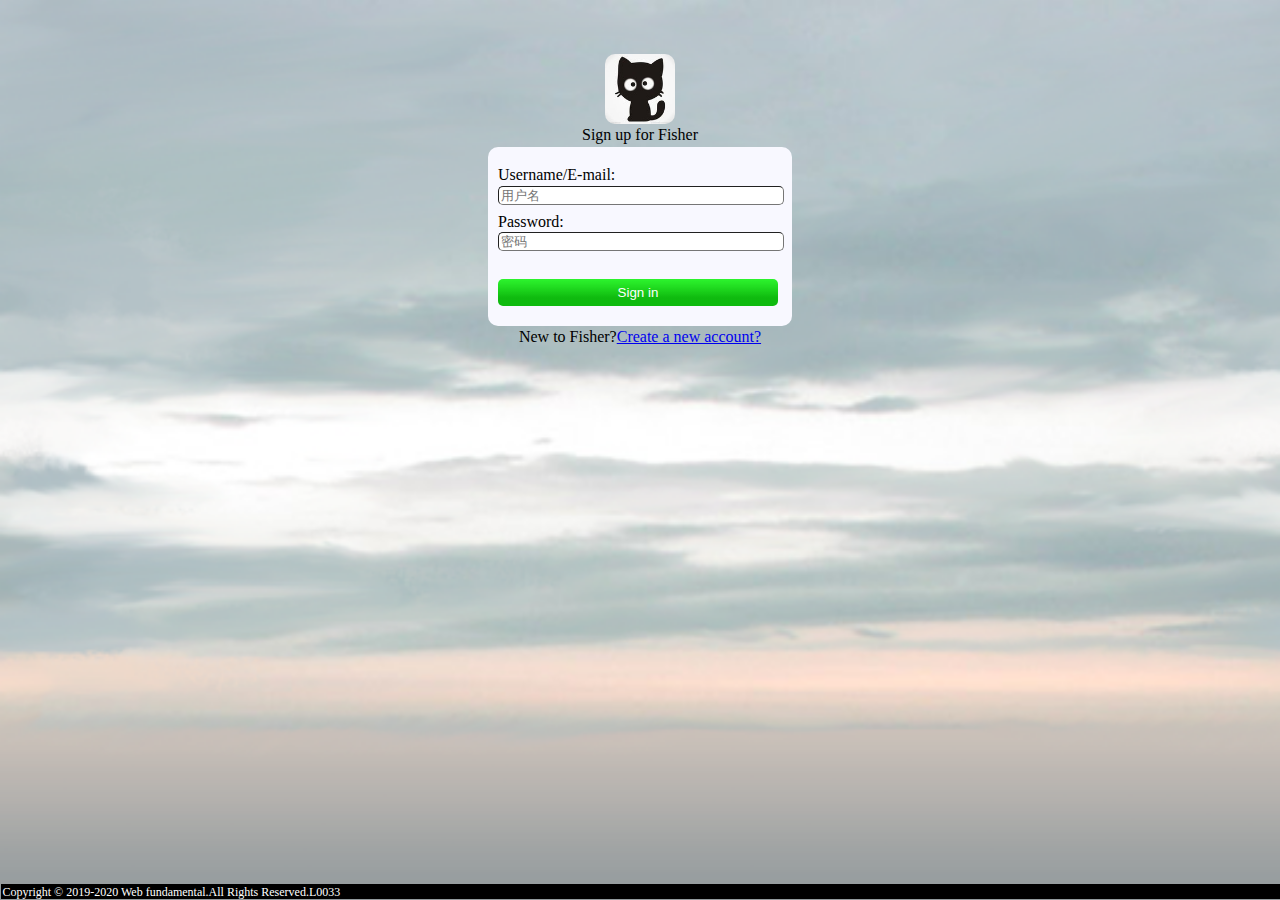
<file: index.html>
<!DOCTYPE html>
<html lang="en">
<head>
    <meta charset="UTF-8">
    <meta name="viewport"
          content="width=device-width, user-scalable=no, initial-scale=1.0, maximum-scale=1.0, minimum-scale=1.0">
    <meta http-equiv="X-UA-Compatible" content="ie=edge">
    <title>Log in</title>
    <link rel="stylesheet" href="src/style_sheet/Reset.css">
    <link rel="stylesheet" href="src/style_sheet/login.css">
</head>
<body>
<div id="form">
    <div id="form_header"><!--表单标题-->
        <img id="user_default_image" src="img/user_default_image.jpg" width="70" height="70" alt="这是用户默认头像">
        <h2 id="title">Sign up for Fisher</h2>
    </div>
    <div class="form_content"><!--表单内容-->
        <form action="src/Home.html" method="get">
            <div>
                <p>Username/E-mail:</p>
                <input class="form_information" type="text" placeholder="用户名"
                       pattern="[0-9a-zA-Z_]+">
            </div>
            <div>
                <p>Password:</p>
                <input class="form_information" type="password" placeholder="密码"
                       pattern="[0-9a-zA-Z]{9,}">
            </div>
            <div><br><!--登录按钮-->
                    <input class=" form_information" id="form_sign_in" type="submit" value="Sign in">
            </div>
        </form>
    </div>
    <div class="form_new_account_register">
        <p>New to Fisher?<a href="src/register.html">Create a new account?</a></p>
    </div>
</div>
<div id="footer"><!--页尾-->
    <span>Copyright &copy; 2019-2020 Web fundamental.All Rights Reserved.L0033</span>
</div>
</body>
</html>
</file>
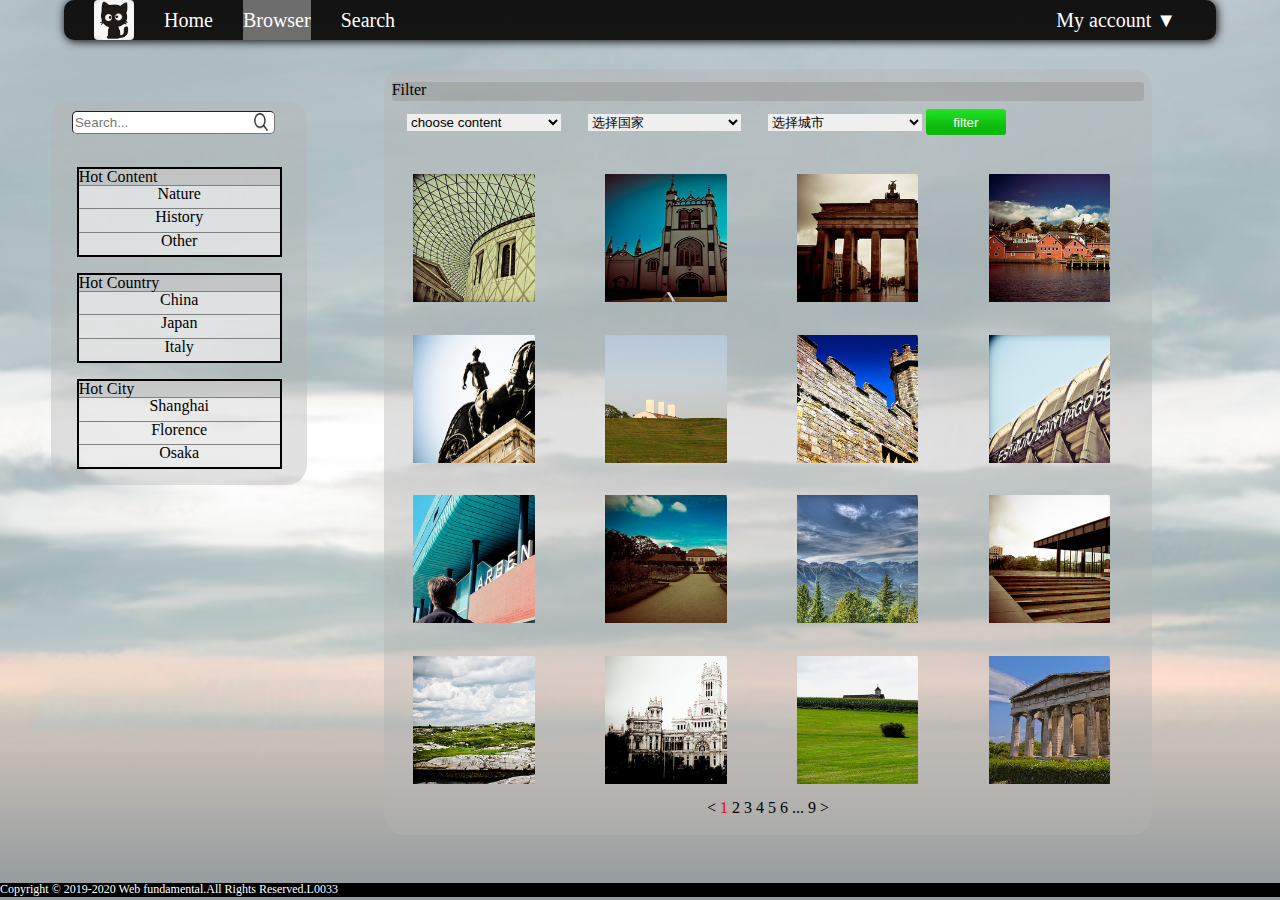
<file: src/Browser.html>
<!DOCTYPE html>
<html lang="en">
<head>
    <meta charset="UTF-8">
    <meta name="viewport"
          content="width=device-width, user-scalable=no, initial-scale=1.0, maximum-scale=1.0, minimum-scale=1.0">
    <meta http-equiv="X-UA-Compatible" content="ie=edge">
    <title>Browser</title>
    <link rel="stylesheet" href="style_sheet/Reset.css">
    <link rel="stylesheet" href="style_sheet/browser.css">
    <link rel="stylesheet" href="style_sheet/footer&background1.css">
    <script type="text/javascript">
        var prolist = ["China", "Japan", "Italy", "America"];
        var allCityList = [
            ["Shanghai", "Kunming", "Beijing", "Yantai"],
            ["Tokyo", "Osaka", "Kamakura"],
            ["Roma", "Milan", "Venice", "Florence"],
            ["New York", "San Francisco", "Washington"],
        ];

        function set_select_country() {
            var pro = document.getElementById("filter_country");
            pro.length = prolist.length + 1;
            for (var i = 1; i < pro.length; i++) {
                pro[i].innerHTML = prolist[i - 1];
                pro[i].value = i;
            }
        }

        function set_select_city() {
            var city = document.getElementById("filter_city");
            var pro = document.getElementById("filter_country");
            city.value = 0;
            var cityList = allCityList[pro.value - 1];
            city.length = cityList.length + 1;
            for (var i = 1; i < city.length; i++) {
                city[i].innerText = cityList[i - 1];
                city[i].value = i;
            }
        }
    </script>
</head>
<body>
<div class="nav"><!--导航栏-->
    <ul>
        <img id="user_default_image" class="nav_list_left" src="../img/user_default_image.jpg" width="40" height="40">
        <li id="nav_home" class="nav_list_left">
            <a href="Home.html">Home</a>
        </li>
        <li id="nav_browser" class="nav_list_left">
            <a href="Browser.html">Browser</a>
        </li>
        <li id="nav_search" class="nav_list_left">
            <a href="Search.html">Search</a>
        </li>
        <li class="nav_list_right">
            <a href="#">My account ▼</a>
            <ul>
                <li id="upload_image" class="nav_list_right_li">
                    <a href="Upload.html"><img src="../img/upload.png" width="16" height="16" alt="图标1">Upload</a>
                </li>
                <li id="photo_image" class="nav_list_right_li">
                    <a href="my_photo.html"><img src="../img/photo.png" width="16" height="16" alt="图标2">My Photo</a>
                </li>
                <li id="favor_image" class="nav_list_right_li">
                    <a href="favor.html"><img src="../img/favor.png" width="16" height="16" alt="图标3">My Favorite</a>
                </li>
                <li id="login_image" class="nav_list_right_li">
                    <a href="../index.html"><img src="../img/login.png" width="16" height="16" alt="图标4">Log in</a>
                </li>
            </ul>
        </li>
    </ul>
</div>
<div class="content">
    <div id="content_left">
        <div>
            <p>
                <input type="text" placeholder="Search...">

            </p>
            <p>
                <input type="button" id="content_left_search_button" onclick="alert('已搜索')">
            </p>
        </div>
        <table>
            <tr>
                <th>Hot Content</th>
            </tr>
            <tr>
                <td><label onclick="alert('Nature')">Nature</label></td>
            </tr>
            <tr>
                <td><label onclick="alert('History')">History</label></td>
            </tr>
            <tr>
                <td><label onclick="alert('Other')">Other</label></td>
            </tr>
        </table>
        <table>
            <tr>
                <th>Hot Country</th>
            </tr>
            <tr>
                <td><label onclick="alert('China')">China</label></td>
            </tr>
            <tr>
                <td><label onclick="alert('Japan')">Japan</label></td>
            </tr>
            <tr>
                <td><label onclick="alert('Italy')">Italy</label></td>
            </tr>
        </table>
        <table>
            <tr>
                <th>Hot City</th>
            </tr>
            <tr>
                <td><label onclick="alert('Shanghai')">Shanghai</label></td>
            </tr>
            <tr>
                <td><label onclick="alert('Florance')">Florence</label></td>
            </tr>
            <tr>
                <td><label onclick="alert('Osaka')">Osaka</label></td>
            </tr>
        </table>
    </div>
    <div id="content_right">
        <div id="content_title"><h3>Filter</h3></div>
        <div>
            <select name="filter" id="filter_content">
                <option value="choose_content">choose content</option>
                <option value="nature">Nature</option>
                <option value="history">History</option>
                <option value="other">Other</option>
            </select>
            <select name="filter" id="filter_country" onfocus="set_select_country()" onchange="set_select_city()">
                <option value="0">选择国家</option>
            </select>
            <select name="filter" id="filter_city">
                <option value="0">选择城市</option>
            </select>
            <input type="button" value="filter" onclick="alert('筛选成功')">
        </div>
        <div>
            <div class="content_display_col">
                <div class="content_display_container"><a href="details.html">
                    <img class="content_display_img" src="../img/browser1.jpg" alt="img1">
                </a></div>
                <div class="content_display_container"><a href="details.html">
                    <img class="content_display_img" src="../img/browser2.jpg" alt="img2">
                </a></div>
                <div class="content_display_container"><a href="details.html">
                    <img class="content_display_img" src="../img/browser3.jpg" alt="img3">
                </a></div>
                <div class="content_display_container"><a href="details.html">
                    <img class="content_display_img" src="../img/browser4.jpg" alt="img4">
                </a></div>
            </div>
            <div class="content_display_col">
                <div class="content_display_container"><a href="details.html">
                    <img class="content_display_img" src="../img/browser5.jpg" alt="img5">
                </a></div>
                <div class="content_display_container"><a href="details.html">
                    <img class="content_display_img" src="../img/browser6.jpg" alt="img6">
                </a></div>
                <div class="content_display_container"><a href="details.html">
                    <img class="content_display_img" src="../img/browser7.jpg" alt="img7">
                </a></div>
                <div class="content_display_container"><a href="details.html">
                    <img class="content_display_img" src="../img/browser8.jpg" alt="img8">
                </a></div>
            </div>
            <div class="content_display_col">
                <div class="content_display_container"><a href="details.html">
                    <img class="content_display_img" src="../img/browser9.jpg" alt="img9">
                </a></div>
                <div class="content_display_container"><a href="details.html">
                    <img class="content_display_img" src="../img/browser10.jpg" alt="img10">
                </a></div>
                <div class="content_display_container"><a href="details.html">
                    <img class="content_display_img" src="../img/browser11.jpg" alt="img11">
                </a></div>
                <div class="content_display_container"><a href="details.html">
                    <img class="content_display_img" src="../img/browser12.jpg" alt="img12">
                </a></div>
            </div>
            <div class="content_display_col">
                <div class="content_display_container"><a href="details.html">
                    <img class="content_display_img" src="../img/browser13.jpg" alt="img13">
                </a></div>
                <div class="content_display_container"><a href="details.html">
                    <img class="content_display_img" src="../img/browser14.jpg" alt="img14">
                </a></div>
                <div class="content_display_container"><a href="details.html">
                    <img class="content_display_img" src="../img/browser15.jpg" alt="img15">
                </a></div>
                <div class="content_display_container"><a href="details.html">
                    <img class="content_display_img" src="../img/browser16.jpg" alt="img16">
                </a></div>
            </div>
        </div>
        <div class="content_page">
            <span id="previous_page">&lt;</span>
            <span id="content_page_number">1</span> 2 3 4 5 6 ... 9
            <span id="next_page">&gt;</span>
        </div>
    </div>
</div>
<div id="footer"><!--页尾-->
    <span>Copyright &copy; 2019-2020 Web fundamental.All Rights Reserved.L0033</span>
</div>
</body>
</html>
</file>
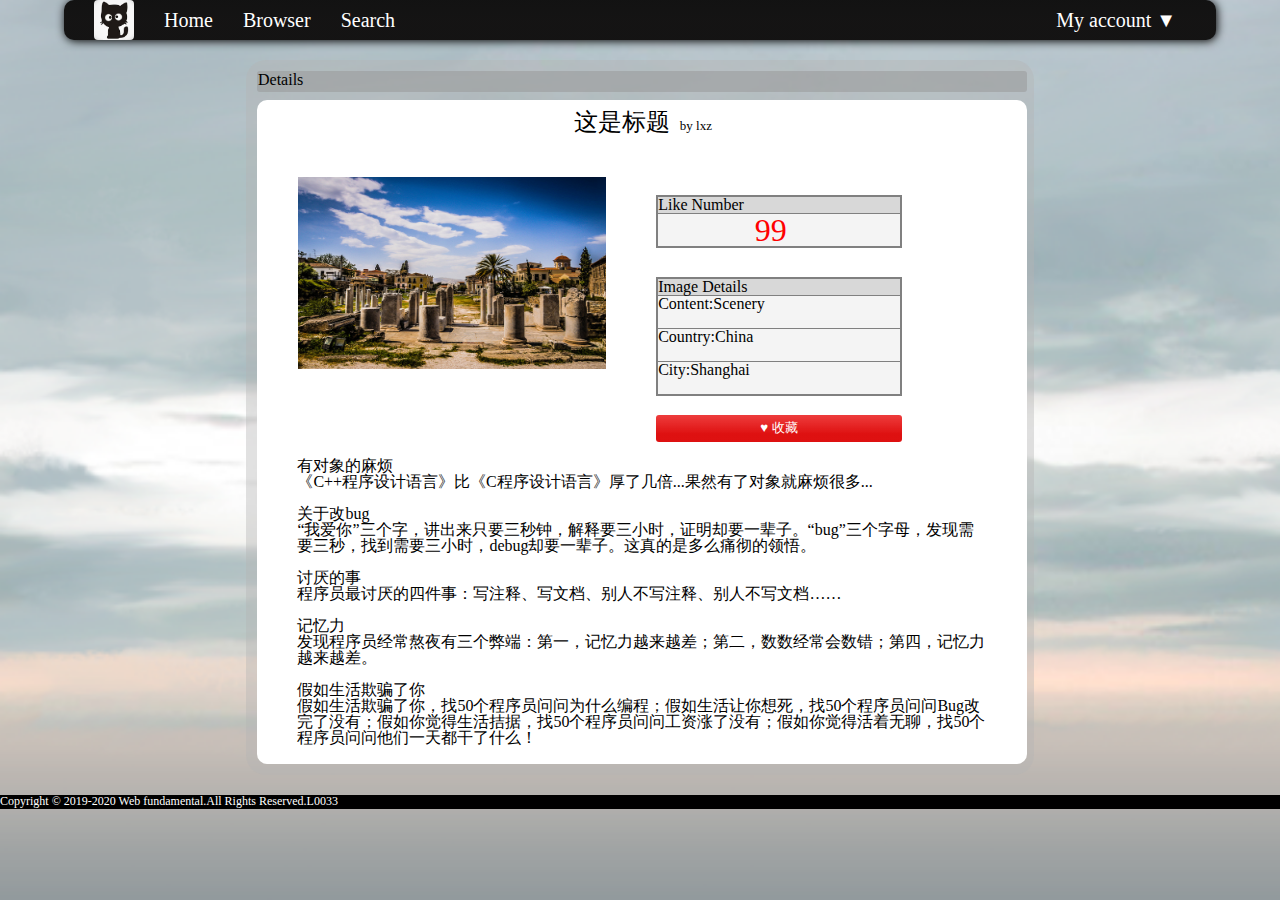
<file: src/details.html>
<!DOCTYPE html>
<html lang="en">
<head>
    <meta charset="UTF-8">
    <meta name="viewport"
          content="width=device-width, user-scalable=no, initial-scale=1.0, maximum-scale=1.0, minimum-scale=1.0">
    <meta http-equiv="X-UA-Compatible" content="ie=edge">
    <title>details</title>
    <link rel="stylesheet" href="style_sheet/Reset.css">
    <link rel="stylesheet" href="style_sheet/nav.css">
    <link rel="stylesheet" href="style_sheet/footer&background1.css">
    <link rel="stylesheet" href="style_sheet/details.css">
</head>
<body>
<div class="nav"><!--导航栏-->
    <ul>
        <img id="user_default_image" class="nav_list_left" src="../img/user_default_image.jpg" width="40" height="40">
        <li id="nav_home" class="nav_list_left">
            <a href="Home.html">Home</a>
        </li>
        <li id="nav_browser" class="nav_list_left">
            <a href="Browser.html">Browser</a>
        </li>
        <li id="nav_search" class="nav_list_left">
            <a href="Search.html">Search</a>
        </li>
        <li class="nav_list_right">
            <a href="#">My account ▼</a>
            <ul>
                <li id="upload_image" class="nav_list_right_li">
                    <a href="Upload.html"><img src="../img/upload.png" width="16" height="16">Upload</a>
                </li>
                <li id="photo_image" class="nav_list_right_li">
                    <a href="my_photo.html"><img src="../img/photo.png" width="16" height="16">My Photo</a>
                </li>
                <li id="favor_image" class="nav_list_right_li">
                    <a href="favor.html"><img src="../img/favor.png" width="16" height="16">My Favorite</a>
                </li>
                <li id="login_image" class="nav_list_right_li">
                    <a href="../index.html"><img src="../img/login.png" width="16" height="16">Log in</a>
                </li>
            </ul>
        </li>
    </ul>
</div>
<div class="content">
    <div>
        <div id="content_title"><h3>Details</h3></div>
        <div class="content_main">
            <div class="content_photo_title">
                <h2 style="font-size: x-large">这是标题<small style="font-size: small">&nbsp;&nbsp;&nbsp;by lxz</small></h2>
            </div>
            <div class="content_photo_detail">
                <div class="content_photo_container">
                    <img src="../img/detail_img.jpg" alt="图片详情">
                </div>
                <div class="content_right_part">
                    <div>
                        <table class="content_table">
                            <tr>
                                <th> Like Number</th>
                            </tr>
                            <tr>
                                <td><span>99</span></td>
                            </tr>
                        </table>
                    </div>
                    <div>
                        <table class="content_table">
                            <tr>
                                <th>Image Details</th>
                            </tr>
                            <tr>
                                <td>Content:Scenery</td>
                            </tr>
                            <tr>
                                <td>Country:China</td>
                            </tr>
                            <tr>
                                <td>City:Shanghai</td>
                            </tr>
                        </table>
                    </div>
                    <div>
                        <input id="content_button_favor" type="button" value="♥ 收藏" onclick="alert('已收藏')">
                    </div>
                </div>
            </div>
            <div class="content_photo_description_container">
                <p><br>
                    有对象的麻烦 <br>
                    《C++程序设计语言》比《C程序设计语言》厚了几倍...果然有了对象就麻烦很多... <br><br>
                    关于改bug <br>
                    “我爱你”三个字，讲出来只要三秒钟，解释要三小时，证明却要一辈子。“bug”三个字母，发现需要三秒，找到需要三小时，debug却要一辈子。这真的是多么痛彻的领悟。<br><br>
                    讨厌的事 <br>
                    程序员最讨厌的四件事：写注释、写文档、别人不写注释、别人不写文档…… <br><br>
                    记忆力 <br>
                    发现程序员经常熬夜有三个弊端：第一，记忆力越来越差；第二，数数经常会数错；第四，记忆力越来越差。 <br><br>
                    假如生活欺骗了你 <br>
                    假如生活欺骗了你，找50个程序员问问为什么编程；假如生活让你想死，找50个程序员问问Bug改完了没有；假如你觉得生活拮据，找50个程序员问问工资涨了没有；假如你觉得活着无聊，找50个程序员问问他们一天都干了什么！<br><br>
                </p>
            </div>
        </div>
    </div>
</div>
<div id="footer"><!--页尾-->
    <span>Copyright &copy; 2019-2020 Web fundamental.All Rights Reserved.L0033</span>
</div>
</body>
</html>
</file>
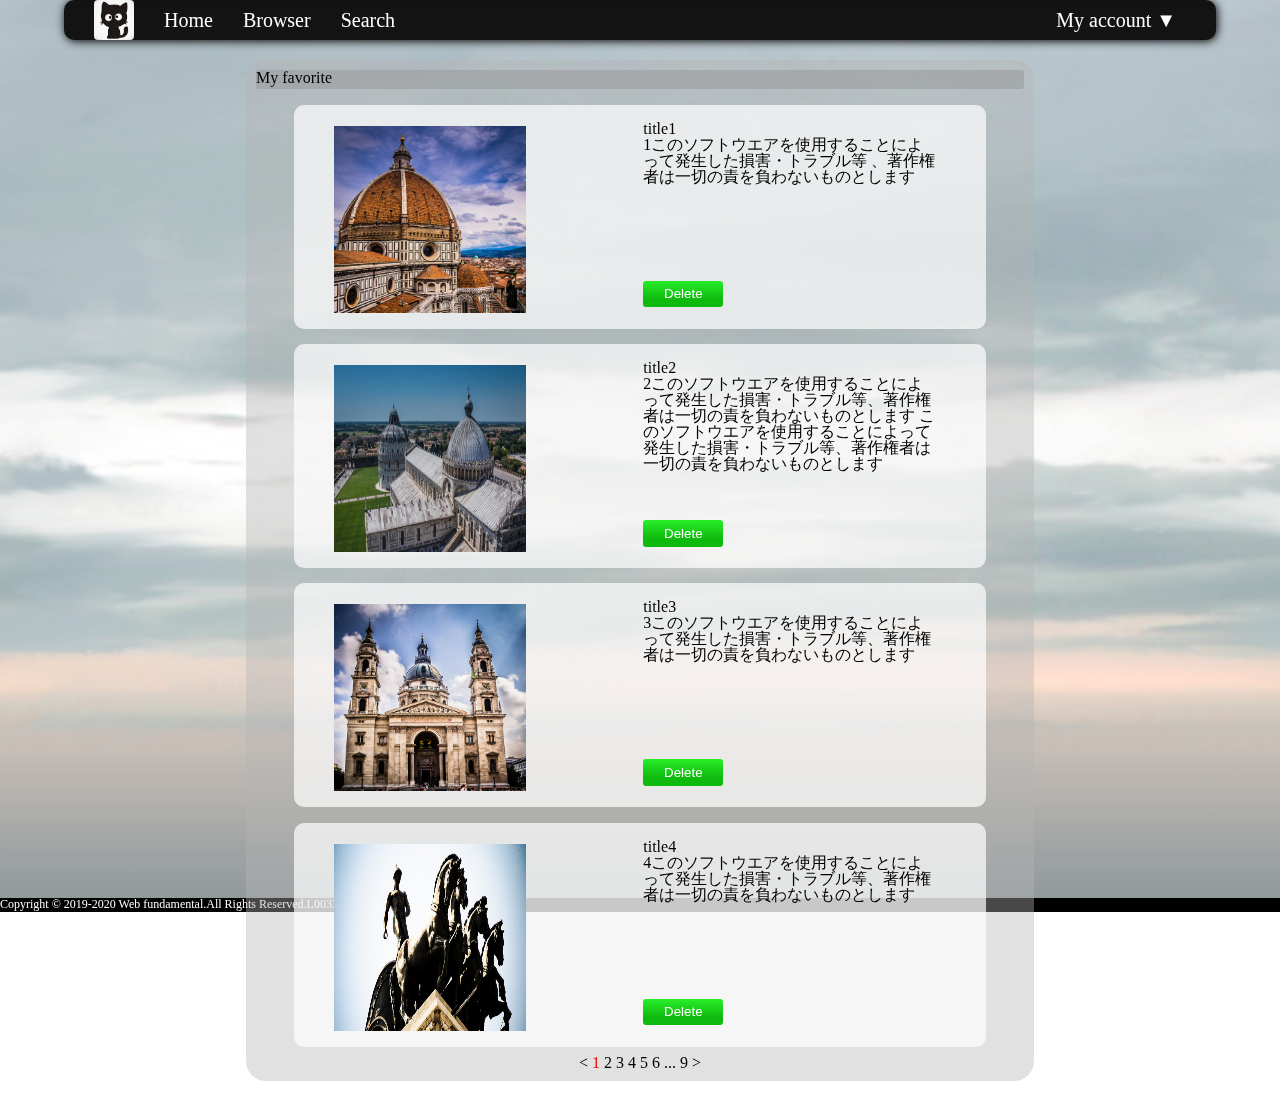
<file: src/favor.html>
<!DOCTYPE html>
<html lang="en">
<head>
    <meta charset="UTF-8">
    <meta name="viewport"
          content="width=device-width, user-scalable=no, initial-scale=1.0, maximum-scale=1.0, minimum-scale=1.0">
    <meta http-equiv="X-UA-Compatible" content="ie=edge">
    <title>favor</title>
    <link rel="stylesheet" href="style_sheet/Reset.css">
    <link rel="stylesheet" href="style_sheet/nav.css">
    <link rel="stylesheet" href="style_sheet/footer&background1.css">
    <link rel="stylesheet" href="style_sheet/my_photo.css">
</head>
<body>
<div class="nav"><!--导航栏-->
    <ul>
        <img id="user_default_image" class="nav_list_left" src="../img/user_default_image.jpg" width="40" height="40">
        <li id="nav_home" class="nav_list_left">
            <a href="Home.html">Home</a>
        </li>
        <li id="nav_browser" class="nav_list_left">
            <a href="Browser.html">Browser</a>
        </li>
        <li id="nav_search" class="nav_list_left">
            <a href="Search.html">Search</a>
        </li>
        <li class="nav_list_right">
            <a href="#">My account ▼</a>
            <ul>
                <li id="upload_image" class="nav_list_right_li">
                    <a href="Upload.html"><img src="../img/upload.png" width="16" height="16" alt="图标1">Upload</a>
                </li>
                <li id="photo_image" class="nav_list_right_li">
                    <a href="my_photo.html"><img src="../img/photo.png" width="16" height="16" alt="图标2">My Photo</a>
                </li>
                <li id="favor_image" class="nav_list_right_li">
                    <a href="favor.html"><img src="../img/favor.png" width="16" height="16" alt="图标3">My Favorite</a>
                </li>
                <li id="login_image" class="nav_list_right_li">
                    <a href="../index.html"><img src="../img/login.png" width="16" height="16" alt="图标4">Log in</a>
                </li>
            </ul>
        </li>
    </ul>
</div>
<div class="content">
    <div class="content_photo">
        <div id="content_title"><h3>My favorite</h3></div>
        <div id="content_part01" class="content_part">
            <div class="content_img_container">
                <a href="details.html">
                    <img class="content_img" src="../img/photo_img1.jpg" alt="图片1">
                </a>
            </div>
            <div class="content_text_container">
                <div class="content_text">
                    <h4>title1</h4>
                    <p>
                        1このソフトウエアを使用することによって発生した損害・トラブル等 、著作権者は一切の責を負わないものとします
                    </p>
                </div>
                <div class="content_button">
                    <input class="content_button_delete" type="button" value="Delete" onclick="alert('已删除')">
                </div>
            </div>
        </div>
        <div id="content_part02" class="content_part">
            <div class="content_img_container">
                <a href="details.html">
                    <img class="content_img" src="../img/photo_img2.jpg" alt="图片2">
                </a>
            </div>
            <div class="content_text_container">
                <div class="content_text">
                    <h4>title2</h4>
                    <p>
                        2このソフトウエアを使用することによって発生した損害・トラブル等、著作権者は一切の責を負わないものとします
                        このソフトウエアを使用することによって発生した損害・トラブル等、著作権者は一切の責を負わないものとします
                </div>
                <div class="content_button">
                    <input class="content_button_delete" type="button" value="Delete" onclick="alert('已删除')">
                </div>
            </div>
        </div>
        <div id="content_part03" class="content_part">
            <div class="content_img_container">
                <a href="details.html">
                    <img class="content_img" src="../img/photo_img3.jpg" alt="图片3">
                </a>
            </div>
            <div class="content_text_container">
                <div class="content_text">
                    <h4>title3</h4>
                    <p>
                        3このソフトウエアを使用することによって発生した損害・トラブル等、著作権者は一切の責を負わないものとします
                    </p>
                </div>
                <div class="content_button">
                    <input class="content_button_delete" type="button" value="Delete" onclick="alert('已删除')">
                </div>
            </div>
        </div>
        <div id="content_part04" class="content_part">
            <div class="content_img_container">
                <a href="details.html">
                    <img class="content_img" src="../img/photo_img4.jpg" alt="图片4">
                </a>
            </div>
            <div class="content_text_container">
                <div class="content_text">
                    <h4>title4</h4>
                    <p>
                        4このソフトウエアを使用することによって発生した損害・トラブル等、著作権者は一切の責を負わないものとします
                    </p>
                </div>
                <div class="content_button">
                    <input class="content_button_delete" type="button" value="Delete" onclick="alert('已删除')">
                </div>
            </div>
        </div>
    </div>
    <div class="content_page">
        <span id="previous_page">&lt;</span>
        <span id="content_page_number">1</span> 2 3 4 5 6 ... 9
        <span id="next_page">&gt;</span>
    </div>
</div>
<div id="footer"><!--页尾-->
    <span>Copyright &copy; 2019-2020 Web fundamental.All Rights Reserved.L0033</span>
</div>
</body>
</html>
</file>
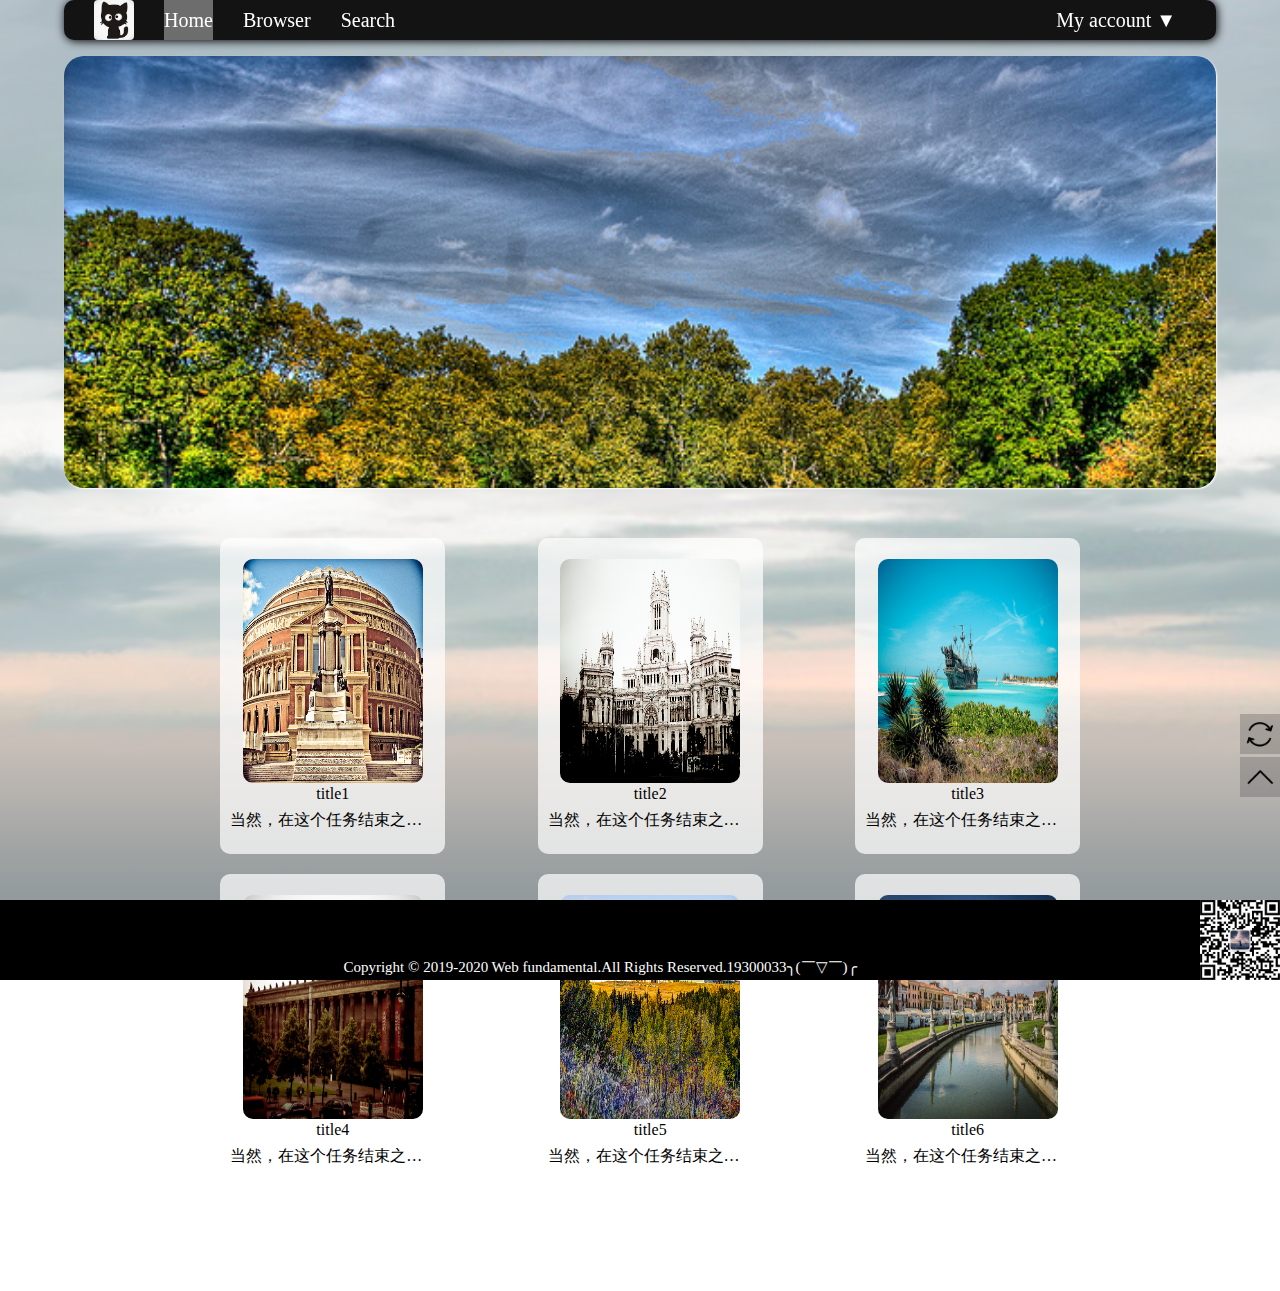
<file: src/Home.html>
<!DOCTYPE html>
<html lang="en">
<head>
    <meta charset="UTF-8">
    <meta name="viewport"
          content="width=device-width, user-scalable=no, initial-scale=1.0, maximum-scale=1.0, minimum-scale=1.0">
    <meta http-equiv="X-UA-Compatible" content="ie=edge">
    <title>Home</title>
    <link rel="stylesheet" href="style_sheet/Reset.css">
    <link rel="stylesheet" href="style_sheet/home.css">
</head>
<body>
<div class="nav"><!--导航栏-->
    <ul>
        <img id="user_default_image" class="nav_list_left" src="../img/user_default_image.jpg" width="40" height="40">
        <li id="nav_home" class="nav_list_left">
            <a href="Home.html">Home</a>
        </li>
        <li id="nav_browser" class="nav_list_left">
            <a href="Browser.html">Browser</a>
        </li>
        <li id="nav_search" class="nav_list_left">
            <a href="Search.html">Search</a>
        </li>
        <li class="nav_list_right">
            <a href="#">My account ▼</a>
            <ul>
                <li id="upload_image" class="nav_list_right_li">
                    <a href="Upload.html"><img src="../img/upload.png" width="16" height="16" alt="图标1">Upload</a>
                </li>
                <li id="photo_image" class="nav_list_right_li">
                    <a href="my_photo.html"><img src="../img/photo.png" width="16" height="16" alt="图标2">My Photo</a>
                </li>
                <li id="favor_image" class="nav_list_right_li">
                    <a href="favor.html"><img src="../img/favor.png" width="16" height="16" alt="图标3">My Favorite</a>
                </li>
                <li id="login_image" class="nav_list_right_li">
                    <a href="../index.html"><img src="../img/login.png" width="16" height="16" alt="图标4">Log in</a>
                </li>
            </ul>
        </li>
    </ul>
</div>
<div class="content" width="100%">
    <div id="head_photo_container"><img id="head_photo" src="../img/home_head.jpg" alt="head_photo"></div>
    <div class="content_display_part">
        <div>
            <div class="content_show">
                <a href="details.html"><img src="../img/home_img1.jpg" alt="photo1"></a>
                <h4>title1</h4>
                <p>
                    当然，在这个任务结束之后，我们会根据你的完成情况给你相应的 奖励。如果你能够完美的拯救这个
                    世界，我会给你⼀个精英勋章，也叫A勋章。在六界之中，他可以帮助你完成任何⼀个愿望，我保证。
                    即使你没有完全完成任务，我还是会给你⼀个B徽章或者C奖牌，他们也有⼀定的⽤处，但是可能就不能
                    很好的满⾜你的愿望了哟。
                </p>
            </div>
            <div class="content_show">
                <a href="details.html"><img src="../img/home_img2.jpg" alt="photo2"></a>
                <h4>title2</h4>
                <p>当然，在这个任务结束之后，我们会根据你的完成情况给你相应的 奖励。如果你能够完美的拯救这个
                    世界，我会给你⼀个精英勋章，也叫A勋章。在六界之中，他可以帮助你完成任何⼀个愿望，我保证。
                    即使你没有完全完成任务，我还是会给你⼀个B徽章或者C奖牌，他们也有⼀定的⽤处，但是可能就不能
                    很好的满⾜你的愿望了哟。</p>
            </div>
            <div class="content_show">
                <a href="details.html"><img src="../img/home_img3.jpg" alt="photo3"></a>
                <h4>title3</h4>
                <p>当然，在这个任务结束之后，我们会根据你的完成情况给你相应的 奖励。如果你能够完美的拯救这个
                    世界，我会给你⼀个精英勋章，也叫A勋章。在六界之中，他可以帮助你完成任何⼀个愿望，我保证。
                    即使你没有完全完成任务，我还是会给你⼀个B徽章或者C奖牌，他们也有⼀定的⽤处，但是可能就不能
                    很好的满⾜你的愿望了哟。</p>
            </div>
        </div>
        <div>
            <div class="content_show">
                <a href="details.html"><img src="../img/home_img4.jpg" alt="photo4"></a>
                <h4>title4</h4>
                <p>当然，在这个任务结束之后，我们会根据你的完成情况给你相应的 奖励。如果你能够完美的拯救这个
                    世界，我会给你⼀个精英勋章，也叫A勋章。在六界之中，他可以帮助你完成任何⼀个愿望，我保证。
                    即使你没有完全完成任务，我还是会给你⼀个B徽章或者C奖牌，他们也有⼀定的⽤处，但是可能就不能
                    很好的满⾜你的愿望了哟。</p>
            </div>
            <div class="content_show">
                <a href="details.html"><img src="../img/home_img5.jpg" alt="photo5"></a>
                <h4>title5</h4>
                <p>当然，在这个任务结束之后，我们会根据你的完成情况给你相应的 奖励。如果你能够完美的拯救这个
                    世界，我会给你⼀个精英勋章，也叫A勋章。在六界之中，他可以帮助你完成任何⼀个愿望，我保证。
                    即使你没有完全完成任务，我还是会给你⼀个B徽章或者C奖牌，他们也有⼀定的⽤处，但是可能就不能
                    很好的满⾜你的愿望了哟。</p>
            </div>
            <div class="content_show">
                <a href="details.html"><img src="../img/home_img6.jpg" alt="photo6"></a>
                <h4>title6</h4>
                <p>当然，在这个任务结束之后，我们会根据你的完成情况给你相应的 奖励。如果你能够完美的拯救这个
                    世界，我会给你⼀个精英勋章，也叫A勋章。在六界之中，他可以帮助你完成任何⼀个愿望，我保证。
                    即使你没有完全完成任务，我还是会给你⼀个B徽章或者C奖牌，他们也有⼀定的⽤处，但是可能就不能
                    很好的满⾜你的愿望了哟。</p>
            </div>
        </div>
    </div>
</div>
<div id="aside">
    <img src="../img/refresh.png" width="40" height="40" alt="refresh" onclick="alert('已刷新')"><br>
    <a href="#top" target="_parent"><img src="../img/upward.png" width="40" height="40" alt="upward"></a>
</div>
<div id="footer"><!--页尾-->
    <img id="footer_egg" src="../img/home_egg.PNG" width="80em" height="80em" alt="二维码彩蛋"><br><br><br><br>
    <span id="footer_copyright">Copyright &copy; 2019-2020 Web fundamental.All Rights Reserved.19300033╮(￣▽￣)╭</span>
</div>
</body>
</html>
</file>
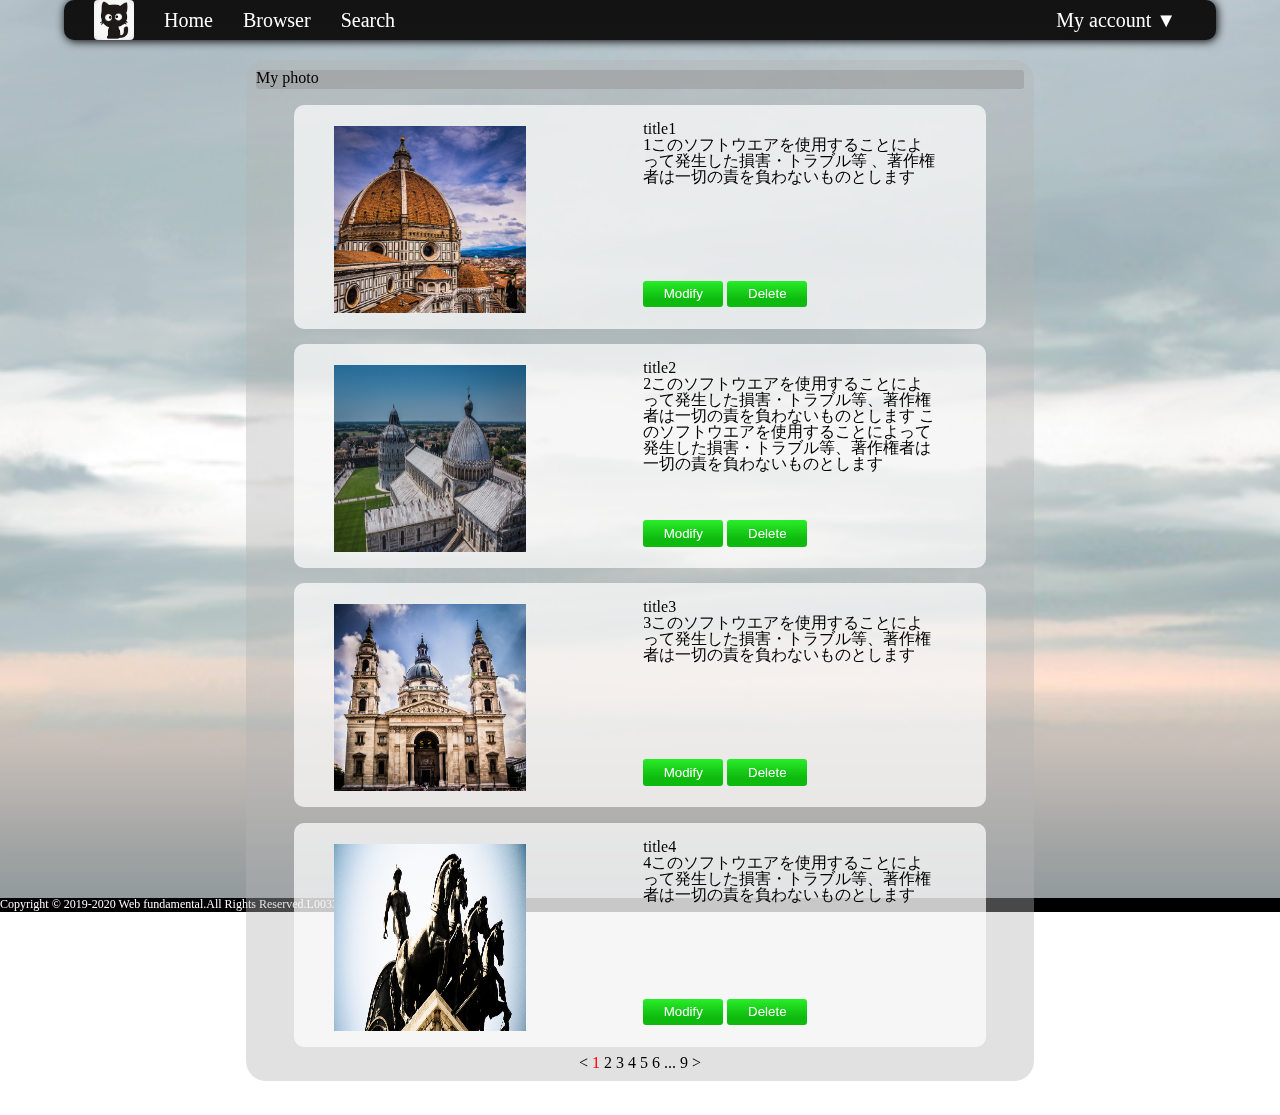
<file: src/my_photo.html>
<!DOCTYPE html>
<html lang="en">
<head>
    <meta charset="UTF-8">
    <meta name="viewport"
          content="width=device-width, user-scalable=no, initial-scale=1.0, maximum-scale=1.0, minimum-scale=1.0">
    <meta http-equiv="X-UA-Compatible" content="ie=edge">
    <title>My photo</title>
    <link rel="stylesheet" href="style_sheet/Reset.css">
    <link rel="stylesheet" href="style_sheet/nav.css">
    <link rel="stylesheet" href="style_sheet/footer&background1.css">
    <link rel="stylesheet" href="style_sheet/my_photo.css">
</head>
<body>
<div class="nav"><!--导航栏-->
    <ul>
        <img id="user_default_image" class="nav_list_left" src="../img/user_default_image.jpg" width="40" height="40"
             alt="这是用户默认头像">
        <li id="nav_home" class="nav_list_left">
            <a href="Home.html">Home</a>
        </li>
        <li id="nav_browser" class="nav_list_left">
            <a href="Browser.html">Browser</a>
        </li>
        <li id="nav_search" class="nav_list_left">
            <a href="Search.html">Search</a>
        </li>
        <li class="nav_list_right">
            <a href="#">My account ▼</a>
            <ul>
                <li id="upload_image" class="nav_list_right_li">
                    <a href="Upload.html"><img src="../img/upload.png" width="16" height="16" alt="图标1">Upload</a>
                </li>
                <li id="photo_image" class="nav_list_right_li">
                    <a href="my_photo.html"><img src="../img/photo.png" width="16" height="16" alt="图标2">My Photo</a>
                </li>
                <li id="favor_image" class="nav_list_right_li">
                    <a href="favor.html"><img src="../img/favor.png" width="16" height="16" alt="图标3">My Favorite</a>
                </li>
                <li id="login_image" class="nav_list_right_li">
                    <a href="../index.html"><img src="../img/login.png" width="16" height="16" alt="图标4">Log in</a>
                </li>
            </ul>
        </li>
    </ul>
</div>
<div class="content">
    <div class="content_photo">
        <div id="content_title"><h3>My photo</h3></div>
        <div id="content_part01" class="content_part">
            <div class="content_img_container">
                <a href="details.html">
                    <img class="content_img" src="../img/photo_img1.jpg" alt="图片1">
                </a>
            </div>
            <div class="content_text_container">
                <div class="content_text">
                    <h4>title1</h4>
                    <p>
                        1このソフトウエアを使用することによって発生した損害・トラブル等 、著作権者は一切の責を負わないものとします
                    </p>
                </div>
                <div class="content_button">
                    <a href="Upload.html"><input class="content_button_modify" type="button" value="Modify"></a>
                    <input class="content_button_delete" type="button" value="Delete" onclick="alert('已删除')">
                </div>
            </div>
        </div>
        <div id="content_part02" class="content_part">
            <div class="content_img_container">
                <a href="details.html">
                    <img class="content_img" src="../img/photo_img2.jpg" alt="图片2">
                </a>
            </div>
            <div class="content_text_container">
                <div class="content_text">
                    <h4>title2</h4>
                    <p>
                        2このソフトウエアを使用することによって発生した損害・トラブル等、著作権者は一切の責を負わないものとします
                        このソフトウエアを使用することによって発生した損害・トラブル等、著作権者は一切の責を負わないものとします
                </div>
                <div class="content_button">
                    <a href="Upload.html"><input class="content_button_modify" type="button" value="Modify"></a>
                    <input class="content_button_delete" type="button" value="Delete" onclick="alert('已删除')">
                </div>
            </div>
        </div>
        <div id="content_part03" class="content_part">
            <div class="content_img_container">
                <a href="details.html">
                    <img class="content_img" src="../img/photo_img3.jpg" alt="图片3">
                </a>
            </div>
            <div class="content_text_container">
                <div class="content_text">
                    <h4>title3</h4>
                    <p>
                        3このソフトウエアを使用することによって発生した損害・トラブル等、著作権者は一切の責を負わないものとします
                    </p>
                </div>
                <div class="content_button">
                    <a href="Upload.html"><input class="content_button_modify" type="button" value="Modify"></a>
                    <input class="content_button_delete" type="button" value="Delete" onclick="alert('已删除')">
                </div>
            </div>
        </div>
        <div id="content_part04" class="content_part">
            <div class="content_img_container">
                <a href="details.html">
                    <img class="content_img" src="../img/photo_img4.jpg" alt="图片4">
                </a>
            </div>
            <div class="content_text_container">
                <div class="content_text">
                    <h4>title4</h4>
                    <p>
                        4このソフトウエアを使用することによって発生した損害・トラブル等、著作権者は一切の責を負わないものとします
                    </p>
                </div>
                <div class="content_button">
                    <a href="Upload.html"><input class="content_button_modify" type="button" value="Modify"></a>
                    <input class="content_button_delete" type="button" value="Delete" onclick="alert('已删除')">
                </div>
            </div>
        </div>
    </div>
    <div class="content_page">
        <span id="previous_page">&lt;</span>
        <span id="content_page_number">1</span> 2 3 4 5 6 ... 9
        <span id="next_page">&gt;</span>
    </div>
</div>
<div id="footer"><!--页尾-->
    <span>Copyright &copy; 2019-2020 Web fundamental.All Rights Reserved.L00335856757576465465465464747</span>
</div>
</body>
</html>
</file>
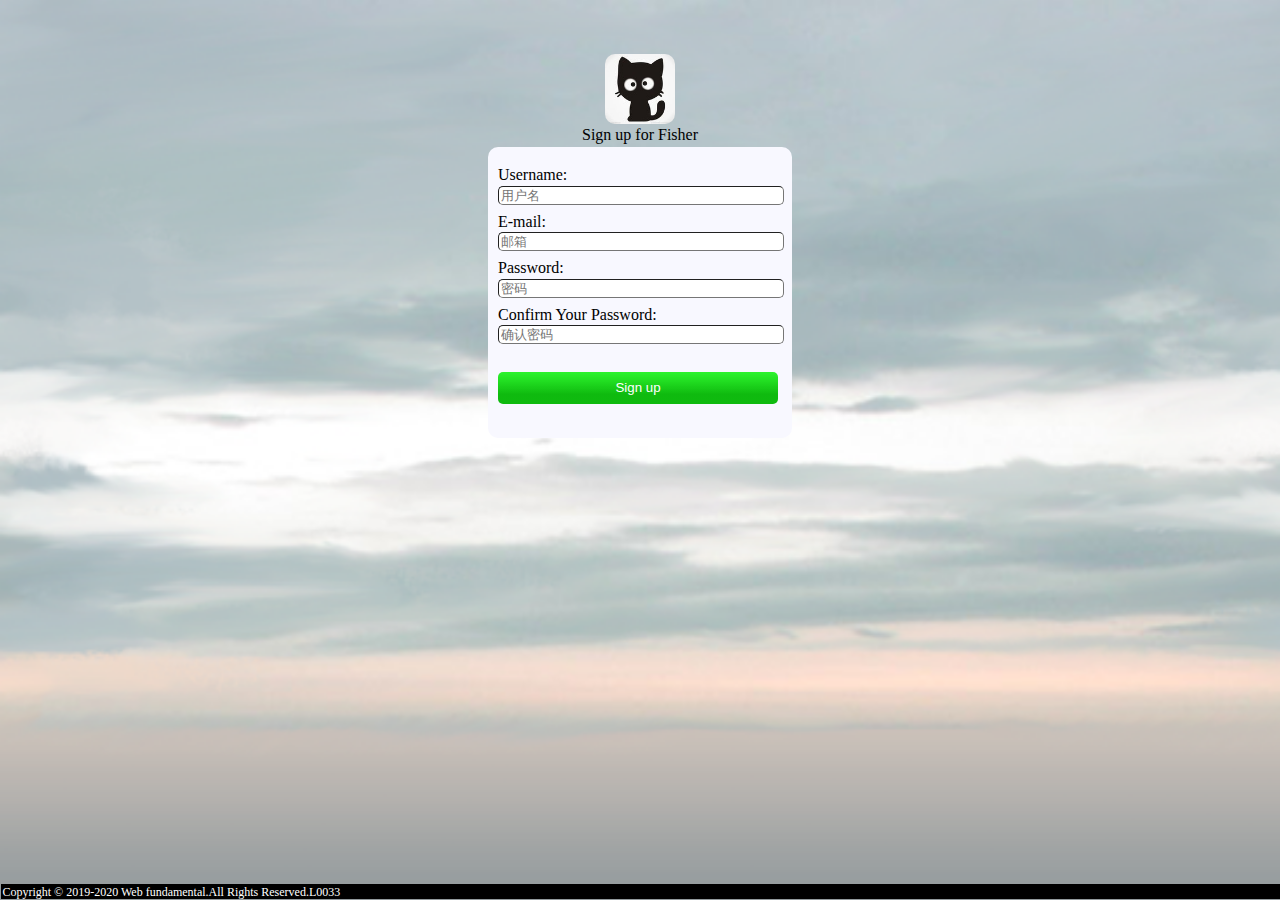
<file: src/register.html>
<!DOCTYPE html>
<html lang="en">
<head>
    <meta charset="UTF-8">
    <meta name="viewport"
          content="width=device-width, user-scalable=no, initial-scale=1.0, maximum-scale=1.0, minimum-scale=1.0">
    <meta http-equiv="X-UA-Compatible" content="ie=edge">
    <title>Register</title>
    <link rel="stylesheet" href="style_sheet/Reset.css">
    <link rel="stylesheet" href="style_sheet/register.css">
</head>
<body>
<div id="form">
    <div id="form_header"><!--表单标题-->
        <img id="user_default_image" src="../img/user_default_image.jpg" width="70" height="70" alt="这是用户默认头像">
        <h2 id="title">Sign up for Fisher</h2>
    </div>
    <div class="form_content"><!--表单内容-->
        <form action="../index.html" method="get">
            <div>
                <p>Username:</p>
                <input class="form_information" type="text" placeholder="用户名"
                       pattern="[0-9a-zA-Z_]+">
            </div>
            <div>
                <p>E-mail:</p>
                <input class="form_information" type="text"  placeholder="邮箱"
                       pattern="^([^\x00-\x20\x22\x28\x29\x2c\x2e\x3a-\x3c\x3e\x40\x5b-\x5d\x7f-\xff]+|\x22([^\x0d\x22\x5c\x80-\xff]|\x5c[\x00-\x7f])*\x22)(\x2e([^\x00-\x20\x22\x28\x29\x2c\x2e\x3a-\x3c\x3e\x40\x5b-\x5d\x7f-\xff]+|\x22([^\x0d\x22\x5c\x80-\xff]|\x5c[\x00-\x7f])*\x22))*\x40([^\x00-\x20\x22\x28\x29\x2c\x2e\x3a-\x3c\x3e\x40\x5b-\x5d\x7f-\xff]+|\x5b([^\x0d\x5b-\x5d\x80-\xff]|\x5c[\x00-\x7f])*\x5d)(\x2e([^\x00-\x20\x22\x28\x29\x2c\x2e\x3a-\x3c\x3e\x40\x5b-\x5d\x7f-\xff]+|\x5b([^\x0d\x5b-\x5d\x80-\xff]|\x5c[\x00-\x7f])*\x5d))*(\.\w{2,})+$">
            </div>
            <div>
                <p>Password:</p>
                <input class="form_information" type="password"  placeholder="密码"
                       pattern="[0-9a-zA-Z]{9,}">
            </div>
            <div>
                <p>Confirm Your Password:</p>
                <input class="form_information" type="password" placeholder="确认密码"
                       pattern="[0-9a-zA-Z]{9,}">
            </div>
            <div><br><!--提交按钮-->
                    <input class="form_information" id="form_register" type="submit" value="Sign up">
            </div>
        </form>
    </div>
</div>
<div id="footer"><!--页尾-->
    <span>Copyright &copy; 2019-2020 Web fundamental.All Rights Reserved.L0033</span>
</div>
</body>
</html>
</file>
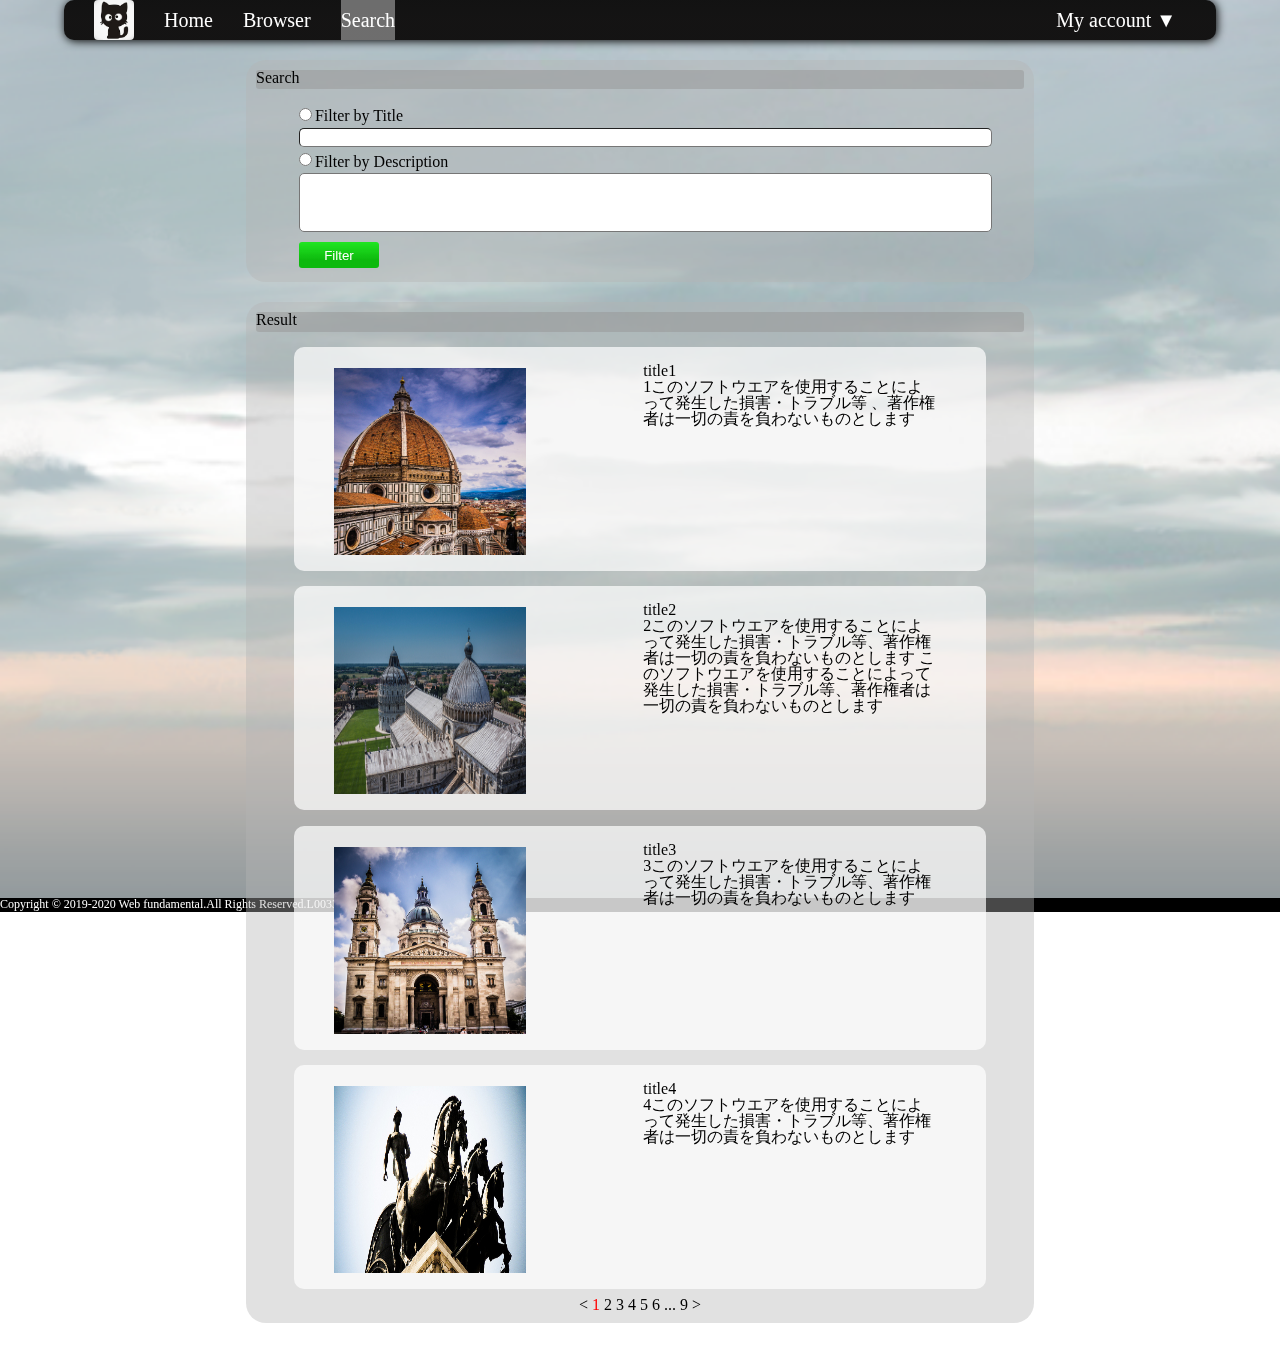
<file: src/Search.html>
<!DOCTYPE html>
<html lang="en">
<head>
    <meta charset="UTF-8">
    <meta name="viewport"
          content="width=device-width, user-scalable=no, initial-scale=1.0, maximum-scale=1.0, minimum-scale=1.0">
    <meta http-equiv="X-UA-Compatible" content="ie=edge">
    <title>Search</title>
    <link rel="stylesheet" href="style_sheet/Reset.css">
    <link rel="stylesheet" href="style_sheet/search.css">
    <link rel="stylesheet" href="style_sheet/footer&background1.css">
</head>
<body>
<div class="nav"><!--导航栏-->
    <ul>
        <img id="user_default_image" class="nav_list_left" src="../img/user_default_image.jpg" width="40" height="40">
        <li id="nav_home" class="nav_list_left">
            <a href="Home.html">Home</a>
        </li>
        <li id="nav_browser" class="nav_list_left">
            <a href="Browser.html">Browser</a>
        </li>
        <li id="nav_search" class="nav_list_left">
            <a href="Search.html">Search</a>
        </li>
        <li class="nav_list_right">
            <a href="#">My account ▼</a>
            <ul>
                <li id="upload_image" class="nav_list_right_li">
                    <a href="Upload.html"><img src="../img/upload.png" width="16" height="16" alt="图标1">Upload</a>
                </li>
                <li id="photo_image" class="nav_list_right_li">
                    <a href="my_photo.html"><img src="../img/photo.png" width="16" height="16" alt="图标2">My Photo</a>
                </li>
                <li id="favor_image" class="nav_list_right_li">
                    <a href="favor.html"><img src="../img/favor.png" width="16" height="16" alt="图标3">My Favorite</a>
                </li>
                <li id="login_image" class="nav_list_right_li">
                    <a href="../index.html"><img src="../img/login.png" width="16" height="16" alt="图标4">Log in</a>
                </li>
            </ul>
        </li>
    </ul>
</div>
<div class="content">
    <div>
        <div class="content_title"><h3>Search</h3></div>
        <div class="content_form_container">
            <form id="content_form" method="post">
                <input type="radio" name="search_way" value="Filter by Title" class="search_way" required>Filter by Title<br>
                <input id="first_textarea" type="text"><br>
                <input type="radio" name="search_way" value="Filter by Description" class="search_way" required>Filter by Description<br>
                <textarea id="second_textarea"></textarea><br>
                <input type="submit" value="Filter" onclick="alert('已搜索')">
            </form>
        </div>
    </div>
</div>
<div class="content">
    <div class="content_photo">
        <div class="content_title"><h3>Result</h3></div>
        <div id="content_part01" class="content_part">
            <div class="content_img_container">
                <a href="details.html">
                    <img class="content_img" src="../img/photo_img1.jpg" alt="图片1">
                </a>
            </div>
            <div class="content_text_container">
                <div class="content_text">
                    <h4>title1</h4>
                    <p>
                        1このソフトウエアを使用することによって発生した損害・トラブル等 、著作権者は一切の責を負わないものとします
                    </p>
                </div>
                <!--                <div class="content_button">-->
                <!--                    <a href="Upload.html"><input class="content_button_modify" type="button" value="Modify"></a>-->
                <!--                    <input class="content_button_delete" type="button" value="Delete" onclick="alert('已删除')">-->
                <!--                </div>-->
            </div>
        </div>
        <div id="content_part02" class="content_part">
            <div class="content_img_container">
                <a href="details.html">
                    <img class="content_img" src="../img/photo_img2.jpg" alt="图片2">
                </a>
            </div>
            <div class="content_text_container">
                <div class="content_text">
                    <h4>title2</h4>
                    <p>
                        2このソフトウエアを使用することによって発生した損害・トラブル等、著作権者は一切の責を負わないものとします
                        このソフトウエアを使用することによって発生した損害・トラブル等、著作権者は一切の責を負わないものとします
                </div>
                <!--                <div class="content_button">-->
                <!--                    <a href="Upload.html"><input class="content_button_modify" type="button" value="Modify"></a>-->
                <!--                    <input class="content_button_delete" type="button" value="Delete" onclick="alert('已删除')">-->
                <!--                </div>-->
            </div>
        </div>
        <div id="content_part03" class="content_part">
            <div class="content_img_container">
                <a href="details.html">
                    <img class="content_img" src="../img/photo_img3.jpg" alt="图片3">
                </a>
            </div>
            <div class="content_text_container">
                <div class="content_text">
                    <h4>title3</h4>
                    <p>
                        3このソフトウエアを使用することによって発生した損害・トラブル等、著作権者は一切の責を負わないものとします
                    </p>
                </div>
                <!--                <div class="content_button">-->
                <!--                    <a href="Upload.html"><input class="content_button_modify" type="button" value="Modify"></a>-->
                <!--                    <input class="content_button_delete" type="button" value="Delete" onclick="alert('已删除')">-->
                <!--                </div>-->
            </div>
        </div>
        <div id="content_part04" class="content_part">
            <div class="content_img_container">
                <a href="details.html">
                    <img class="content_img" src="../img/photo_img4.jpg" alt="图片4">
                </a>
            </div>
            <div class="content_text_container">
                <div class="content_text">
                    <h4>title4</h4>
                    <p>
                        4このソフトウエアを使用することによって発生した損害・トラブル等、著作権者は一切の責を負わないものとします
                    </p>
                </div>
                <!--                <div class="content_button">-->
                <!--                    <a href="Upload.html"><input class="content_button_modify" type="button" value="Modify"></a>-->
                <!--                    <input class="content_button_delete" type="button" value="Delete" onclick="alert('已删除')">-->
                <!--                </div>-->
            </div>
        </div>
    </div>
    <div class="content_page">
        <span id="previous_page">&lt;</span>
        <span id="content_page_number">1</span> 2 3 4 5 6 ... 9
        <span id="next_page">&gt;</span>
    </div>
</div>
<div id="footer"><!--页尾-->
    <span>Copyright &copy; 2019-2020 Web fundamental.All Rights Reserved.L0033</span>
</div>
</body>
</html>
</file>
<file: src/style_sheet/login.css>
body {
    background: url("../../img/background.png") fixed;
    background-size: cover;
    padding: 1em;
    margin: 2em;
}

div {
    padding: 0.1em;
    margin: 0.1em;
}

#footer {
    font-size: 12px;
    clear: both;
    position: fixed;
    bottom: 0;
    left: 0;
    width: 100%;
    background: black;
    color: white;
}

#form_header {
    text-align: center;
}

form {
    padding-top: 1em;
    padding-left: 0.3em;
}

.form_content {
    height: 11em;
    width: 300px;
    background-color: ghostwhite;
    border-radius: 10px 10px 10px 10px;
    margin: 0 auto;
    position: relative;
    top: 50%;
}

.form_information {
    text-align: left;
    width: 280px;
}

.form_new_account_register {
    text-align: center;
}

#form_sign_in {
    text-align: center;
    background-image: -webkit-linear-gradient(rgba(10, 240, 10, 0.3) 4%, rgba(10, 180, 10, 0.90) 70%);
    background-color: rgba(10,240,10,0.8);
    color: white;
    height: 2em;
    border-width: 0;
}

#user_default_image {
    border-radius: 10px;
}

input {
    border-width: 1px;
    border-radius: 5px;
    margin-top: 0.2em;
    margin-bottom: 0.3em;
}

input[type=text]:focus, input[type=password]:focus {
    border: 1px solid tomato;
}
</file>
<file: src/style_sheet/browser.css>
/*nav*/
.nav {
    position: sticky;
    position: -webkit-sticky;
    top: -50px;
    width: 90%;
    min-width: 400px;
    height: 40px;
    border-radius: 10px;
    margin: 0px auto;
    background-image: -webkit-linear-gradient(rgba(41, 41, 41, 0.45) 4%, rgba(24, 23, 23, 0.85) 51%); /*导航栏颜色渐变*/
    background-color: black;
    box-shadow: 1px 1px 10px #000000; /*导航栏阴影*/
    z-index: 100; /*确保导航栏不会被遮挡*/
}

.nav > ul > li {
    list-style: none;
}

.nav ul li:hover {
    background: rgba(50, 50, 50, 0.8);
}

.nav > ul > li a {
    text-decoration: none;
    color: white;
    font-size: 20px;
    font-family: "微软雅黑", "宋体", serif;
    text-align: left;
    line-height: 40px;
}

.nav_list_left {
    float: left;
    margin-left: 30px;
}

.nav_list_right {
    float: right;
    margin-right: 40px;
}

.nav_list_right_li {
    display: none;
}

.nav > ul > li:hover > ul > li {
    display: block;
}

.nav > ul > li > ul {
    background-color: rgba(20, 20, 20, 0.4);
    z-index: 999;
    position: absolute;
}

#user_default_image {
    border-radius: 4px;
}

#nav_browser {
    background: rgba(200, 200, 200, 0.5);
}

/*content*/
div {
    margin-top: 0.5em;
}

/*content right part*/
#content_right {
    float: right;
    margin-top: 1.3em;
    margin-bottom: 3em;
    margin-right: 10%;
    width: 60%;
    background-color: rgba(180, 180, 180, 0.4);
    border-radius: 20px;
    position: relative;
    overflow: visible;
}

#content_right div {
    margin-bottom: 0.2em;
}

#content_title {
    border-radius: 3px;
    background-color: rgba(150, 150, 150, 0.5);
    height: 1.2em;
    margin-top: 0.8em;
    margin-left: 1%;
    width: 98%;
}

.content_display_col {
    float: left;
    width: 22%;
    margin-left: 2%;
    margin-right: 1%;
}

.content_display_container {
    width: 80%;
    height: 20%;
    overflow: hidden;
    margin-top: 1em;
    border-radius: 10px;
}

.content_display_img {
    width: 12em;
    height: 8em;
    overflow: hidden;
    margin: 5% 5% 5% 10%;
}

.content_page {
    padding-bottom: 1em;
    text-align: center;
}

#content_page_number {
    color: red;
}

select {
    border-width: 0;
    width: 20%;
    margin-left: 3%;
}

input[type=button] {
    border-width: 0;
    border-radius: 3px;
    color: white;
    background-image: -webkit-linear-gradient(rgba(0, 220, 0, 0.3) 4%, rgba(10, 180, 10, 0.90) 70%);
    background-color: rgba(10, 240, 10, 0.8);
    width: 6em;
    height: 2em;
    z-index: 100;
}

/*content left part*/
#content_left {
    float: left;
    margin-top: 3.3em;
    margin-left: 4%;
    width: 20%;
    background-color: rgba(180, 180, 180, 0.4);
    border-radius: 20px;
    position: relative;
    overflow: visible;
}

table {
    border: 2px solid black;
    width: 80%;
    margin-left: 10%;
    margin-bottom: 1em;
    margin-top: 1em;
}

th {
    text-align: left;
    width: 40%;
    background-color: rgba(200, 200, 200, 0.7);
}

tr {
    border: 1px solid gray;
}

td {
    width: 40%;
    height: 1.4em;
    background-color: rgba(240, 240, 240, 0.7);
    text-align: center;
}

#content_left div {
    margin-left: 5%;
    text-align: center;
}

#content_left div p {
    width: 90%;
    margin-left: 0%;
    margin-right: -54%;
    margin-bottom: 1.8em;
    float: left;
}

#content_left_search_button {
    width: 18px;
    height: 1.8em;
    margin-top: 0.1em;
    background-image: url("../../img/browser_search.png");
    background-color: transparent;
    background-size: 18px 1.8em;
}

input[type=text] {
    width: 90%;
    height: 1.4em;
    border-width: 1px;
    border-radius: 5px;
    margin-top: 0.2em;
    margin-bottom: 0.3em;
}

input[type=text]:focus {
    border: 1px solid tomato;
}
</file>
<file: src/style_sheet/footer&background1.css>
body {
    background: url("../../img/background.png") fixed;
    background-size: cover;
    width: 100%;
    min-width: 800px;
}

#footer {
    font-size: 12px;
    clear: both;
    position: sticky;
    position: -webkit-sticky;
    bottom: -12px;
    left: 0;
    width: 100%;
    background: black;
    color: white;
    padding-bottom: 2px;
}
</file>
<file: src/style_sheet/nav.css>
* {
    margin: 0;
    padding: 0;
}

.nav {
    position: sticky;
    position: -webkit-sticky;
    top: -50px;
    width: 90%;
    min-width: 400px;
    height: 40px;
    border-radius: 10px;
    margin: 0px auto;
    background-image: -webkit-linear-gradient(rgba(41, 41, 41, 0.45) 4%, rgba(24, 23, 23, 0.85) 51%); /*导航栏颜色渐变*/
    background-color: black;
    box-shadow: 1px 1px 10px #000000; /*导航栏阴影*/
}

.nav > ul > li {
    list-style: none;
}

.nav ul li:hover {
    background: rgba(50, 50, 50, 0.8);
}

.nav > ul > li a {
    text-decoration: none;
    color: white;
    font-size: 20px;
    font-family: "微软雅黑", "宋体", serif;
    text-align: left;
    line-height: 40px;
}

.nav_list_left {
    float: left;
    margin-left: 30px;
}

.nav_list_right {
    float: right;
    margin-right: 40px;
}

.nav_list_right_li {
    display: none;
}

.nav > ul > li:hover > ul > li {
    display: block;
}

.nav > ul > li > ul {
    background-color: rgba(20, 20, 20, 0.4);
    position: absolute;
}

#user_default_image {
    border-radius: 4px;
}
</file>
<file: src/style_sheet/details.css>
.nav {
    z-index: 100; /*确保导航栏不会被遮挡*/
}

.content {
    margin: 20px auto;
    padding: 10px;
    width: 60%;
    min-width: 400px;
    background-color: rgba(180, 180, 180, 0.4);
    border-radius: 20px;
    position: relative;
    top: 80%;
    z-index: 10;
    overflow: visible;
}

#content_title {
    border-radius: 3px;
    background-color: rgba(150, 150, 150, 0.5);
    height: 1.2em;
    margin-top: -0.5em;
}

.content_main {
    background-color: white;
    min-height: 36em;
    border-radius: 10px;
    overflow: visible;
}

.content div {
    width: 100%;
    padding: 1px;
    margin-top: 0.5em;
}


.content_photo_description_container {
    margin-top: 1em;
    width: 90%;
}

.content_photo_description_container p {
    width: 90%;
    height: 50%;
    word-break: normal;
    margin-left: 5%;
}

.content_photo_detail {
    height: 40%;
    min-height: 18em;
}

.content_photo_detail > div {
    float: left;
    margin-left: 5%;
    margin-top: 2em;
    width: 40%;
}

table {
    border: 2px solid grey;
    width: 80%;
    margin: 3%;
}

th {
    text-align: left;
    width: 40%;
    background-color: rgba(200, 200, 200, 0.7);
}

tr {
    border: 1px solid gray;
}

td {
    width: 40%;
    height: 2em;
    background-color: rgba(240, 240, 240, 0.7);
}

.content_table tr td span {
    color: red;
    font-size: xx-large;
    margin-left: 40%;
}

.content_photo_container {
    width: 60%;
    height: 12em;
}

.content_photo_container img {
    width: 100%;
    height: 100%;
}

.content_photo_title {
    text-align: center;
}

#content_button_favor {
    margin-left: 3%;
    border-radius: 3px;
    border-width: 0;
    color: white;
    background-image: -webkit-linear-gradient(rgba(220, 0, 0, 0.3) 4%, rgba(220, 10, 10, 0.90) 70%);
    background-color: rgba(240,10,10,0.7);
    width: 80%;
    height: 2em;
    z-index: 100;
}
</file>
<file: src/style_sheet/my_photo.css>
.nav {
    z-index: 100;/*确保导航栏不会被遮挡*/
}

.content {
    margin: 20px auto;
    padding: 10px;
    width: 60%;
    min-width: 400px;
    background-color: rgba(180, 180, 180, 0.4);
    border-radius: 20px;
    position: relative;
    top: 80%;
    z-index: 10;
    overflow: visible;
}

#content_title {
    border-radius: 3px;
    background-color: rgba(150, 150, 150, 0.5);
    height: 1.2em;
    margin-top: -0.5em;
}

.content_part {
    margin-left: 5%;
    margin-top: 2%;
    width: 90%;
    height: 14em;
    border-radius: 10px;
    background-color: rgba(255, 255, 255, 0.7);
    overflow: visible;
}

.content_img_container {
    margin-top: 1em;
    height: 12em;
    width: 48%;
    overflow: hidden; /*用于只显示图片部分*/
}

.content_img { /*用于只显示部分图片部分*/
    height: 14em;
    width: 12em;
    overflow: hidden;
    margin: 5px 10px 20px 10%;
}

.content_text_container {
    margin-top: 1em;
    margin-left: 0;
    width: 48%;
    height: 12em;
}

.content div div div {
    float: left;
    margin-left: 1%;
}

p {
    width: 90%;
    height: 9em;
    word-break: normal;
    overflow: hidden;
    text-overflow: ellipsis;
    display: -webkit-box;
    -webkit-box-orient: vertical;
    -webkit-line-clamp: 9;
}

.content > div {
    margin-top: 0.5em;
}

.content_page {
    margin: 0 auto;
    text-align: center;
}

#content_page_number {
    color: red;
}

input[type="button"] {
    border-width: 0;
    border-radius: 3px;
    color: white;
    background-image: -webkit-linear-gradient(rgba(0, 220, 0, 0.3) 4%, rgba(10, 180, 10, 0.90) 70%);
    background-color: rgba(10,240,10,0.8);
    width: 6em;
    height: 2em;
    z-index: 100;
}
</file>
<file: src/style_sheet/home.css>
body {
    background: url("../../img/background.png") fixed;
    background-size: cover;
    width: 100%;
    min-width: 800px;
}

/*nav*/
.nav {
    position: sticky;
    position: -webkit-sticky;
    top: -50px;
    width: 90%;
    min-width: 400px;
    height: 40px;
    border-radius: 10px;
    margin: 0px auto;
    background-image: -webkit-linear-gradient(rgba(41, 41, 41, 0.45) 4%, rgba(24, 23, 23, 0.85) 51%); /*导航栏颜色渐变*/
    background-color: black;
    box-shadow: 1px 1px 10px #000000; /*导航栏阴影*/
    z-index: 100;/*确保导航栏不会被遮挡*/
}

.nav > ul > li {
    list-style: none;
}

.nav ul li:hover {
    background: rgba(50, 50, 50, 0.8);
}

.nav > ul > li a {
    text-decoration: none;
    color: white;
    font-size: 20px;
    font-family: "微软雅黑", "宋体", serif;
    text-align: left;
    line-height: 40px;
}

.nav_list_left {
    float: left;
    margin-left: 30px;
}

.nav_list_right {
    float: right;
    margin-right: 40px;
}

.nav_list_right_li {
    display: none;
}

.nav > ul > li:hover > ul > li {
    display: block;
}

.nav > ul > li > ul {
    background-color: rgba(20, 20, 20, 0.4);
    z-index: 999;
    position: absolute;
}

#user_default_image {
    border-radius: 4px;
}

#nav_home {
    background: rgba(200, 200, 200, 0.5);
}

/*content*/

.content_display_part {
    margin: 50px auto;
    height: 80%;
    width: 80%;
    overflow: visible;
}

.content_show {
    padding-top: 1em;
    margin-left: 9%;
    margin-bottom: 2%;
    border-radius: 10px;
    float: left;
    width: 22%;
    height: 300px;
    background-color: rgba(255, 255, 255, 0.7);
}

.content_show > a > img {
    margin-left: 10%;
    margin-top: 2%;
    width: 80%;
    height: 14em;
    border-radius: 10px;
    overflow: hidden;
}

.content_show h4 {
    text-align: center;
}

.content_show p {
    margin: 10px;
    word-break: normal;
    overflow: hidden;
    text-overflow: ellipsis;
    white-space: nowrap;
}

#head_photo {
    height: 48em;
    width: 100%;
    overflow: hidden;
}

#head_photo_container {
    width: 90%;
    height: 27em;
    margin-left: 5%;
    margin-top: 1em;
    top: 0px;
    overflow: hidden;
    z-index: 1;
    position: relative;
    border-radius: 20px;
    box-shadow: 1px 1px 2px #ffffff;
}

/*aside*/
#aside {
    float: right;
    position: fixed;
    right: 0;
    bottom: 100px;
}

#aside img {
    background-color: rgba(80, 80, 80, 0.3);
}

/*footer*/

#footer {
    font-size: 15px;
    clear: both;
    position: sticky;
    position: -webkit-sticky;
    bottom: -80px;
    left: 0;
    width: 100%;
    height: 80px;
    background: black;
    color: white;
    text-align: center;
    float: bottom;
}

#footer_egg {
    float: right;
}
</file>
<file: src/style_sheet/register.css>
body {
    background: url("../../img/background.png") fixed;
    background-size: cover;
    padding: 1em;
    margin: 2em;
}

div {
    padding: 0.1em;
    margin: 0.1em;
}

#footer {
    font-size: 12px;
    clear: both;
    position: fixed;
    bottom: 0;
    left: 0;
    width: 100%;
    background: black;
    color: white;
}

#form_header {
    text-align: center;
}

form {
    padding-top: 1em;
    padding-left: 0.3em;
}

.form_content {
    height: 18em;
    width: 300px;
    background-color: ghostwhite;
    border-radius: 10px;
    margin: 0 auto;
    position: relative;
    top: 50%;
    overflow: visible;
}

.form_information {
    text-align: left;
    width: 280px;
}

#form_register {
    text-align: center;
    background-image: -webkit-linear-gradient(rgba(10, 240, 10, 0.3) 4%, rgba(10, 180, 10, 0.90) 70%);
    background-color: rgba(10,240,10,0.8);
    color: white;
    height: 2.4em;
    border-width: 0;
}

#user_default_image {
    border-radius: 10px;
}

input {
    border-width: 1px;
    border-radius: 5px;
    margin-top: 0.2em;
    margin-bottom: 0.3em;
}

input[type=text]:focus, input[type=password]:focus {
    border: 1px solid tomato;
}
</file>
<file: src/style_sheet/search.css>
.nav {
    position: sticky;
    position: -webkit-sticky;
    top: -50px;
    width: 90%;
    min-width: 400px;
    height: 40px;
    border-radius: 10px;
    margin: 0px auto;
    background-image: -webkit-linear-gradient(rgba(41, 41, 41, 0.45) 4%, rgba(24, 23, 23, 0.85) 51%); /*导航栏颜色渐变*/
    background-color: black;
    box-shadow: 1px 1px 10px #000000; /*导航栏阴影*/
    z-index: 100; /*确保导航栏不会被遮挡*/
}

.nav > ul > li {
    list-style: none;
}

.nav ul li:hover {
    background: rgba(50, 50, 50, 0.8);
}

.nav > ul > li a {
    text-decoration: none;
    color: white;
    font-size: 20px;
    font-family: "微软雅黑", "宋体", serif;
    text-align: left;
    line-height: 40px;
}

.nav_list_left {
    float: left;
    margin-left: 30px;
}

.nav_list_right {
    float: right;
    margin-right: 40px;
}

.nav_list_right_li {
    display: none;
}

.nav > ul > li:hover > ul > li {
    display: block;
}

.nav > ul > li > ul {
    background-color: rgba(20, 20, 20, 0.4);
    z-index: 999;
    position: absolute;
}

#user_default_image {
    border-radius: 4px;
}

#nav_search {
    background: rgba(200, 200, 200, 0.5);
}

.content {
    margin: 20px auto;
    padding: 10px;
    width: 60%;
    min-width: 400px;
    background-color: rgba(180, 180, 180, 0.4);
    float: inside;
    border-radius: 20px;
    position: relative;
    top: 80%;
    z-index: 10;
    overflow: visible;
}

form {
    padding-top: 1em;
    padding-left: 0.3em;
    z-index: 10;
}

.content_title {
    border-radius: 3px;
    background-color: rgba(150, 150, 150, 0.5);
    height: 1.2em;
    margin-top: -0.5em;
}

.content_part {
    margin-left: 5%;
    margin-top: 2%;
    width: 90%;
    height: 14em;
    border-radius: 10px;
    background-color: rgba(255, 255, 255, 0.7);
}

.content_img_container {
    margin-top: 1em;
    height: 12em;
    width: 48%;
    overflow: hidden; /*用于只显示图片部分*/
}

.content_img { /*用于只显示部分图片部分*/
    height: 14em;
    width: 12em;
    overflow: hidden;
    margin: 5px 10px 20px 10%;
}

.content_text_container {
    margin-top: 1em;
    margin-left: 0;
    width: 48%;
    height: 12em;
}

.content div div div {
    float: left;
    margin-left: 1%;
}

p {
    width: 90%;
    height: 9em;
    word-break: normal;
    overflow: hidden;
    text-overflow: ellipsis;
    display: -webkit-box;
    -webkit-box-orient: vertical;
    -webkit-line-clamp: 9;
}

.content > div {
    margin-top: 0.5em;
}

.content_page {
    margin: 0 auto;
    text-align: center;
}

#content_page_number {
    color: red;
}

input, #second_textarea {
    border-width: 1px;
    border-radius: 5px;
    margin-top: 0.2em;
    margin-bottom: 0.3em;
    margin-left: 5%;
}

input[type=button], input[type=submit] {
    border-width: 0;
    border-radius: 3px;
    color: white;
    background-image: -webkit-linear-gradient(rgba(0, 220, 0, 0.3) 4%, rgba(10, 180, 10, 0.90) 70%);
    background-color: rgba(10,240,10,0.8);
    width: 6em;
    height: 2em;
    z-index: 20;
}

input[type=text], #second_textarea {
    width: 90%;
}

input[type=text]:focus, input[type=password]:focus, #second_textarea:focus {
    border: 1px solid tomato;
}

input[type="button"], input[type="submit"], input[type="checkbox"], input[type="radio"], select:hover {
    cursor: pointer;
}

#second_textarea {
    height: 4em;
    resize: none;
    overflow: visible;
}
</file>
